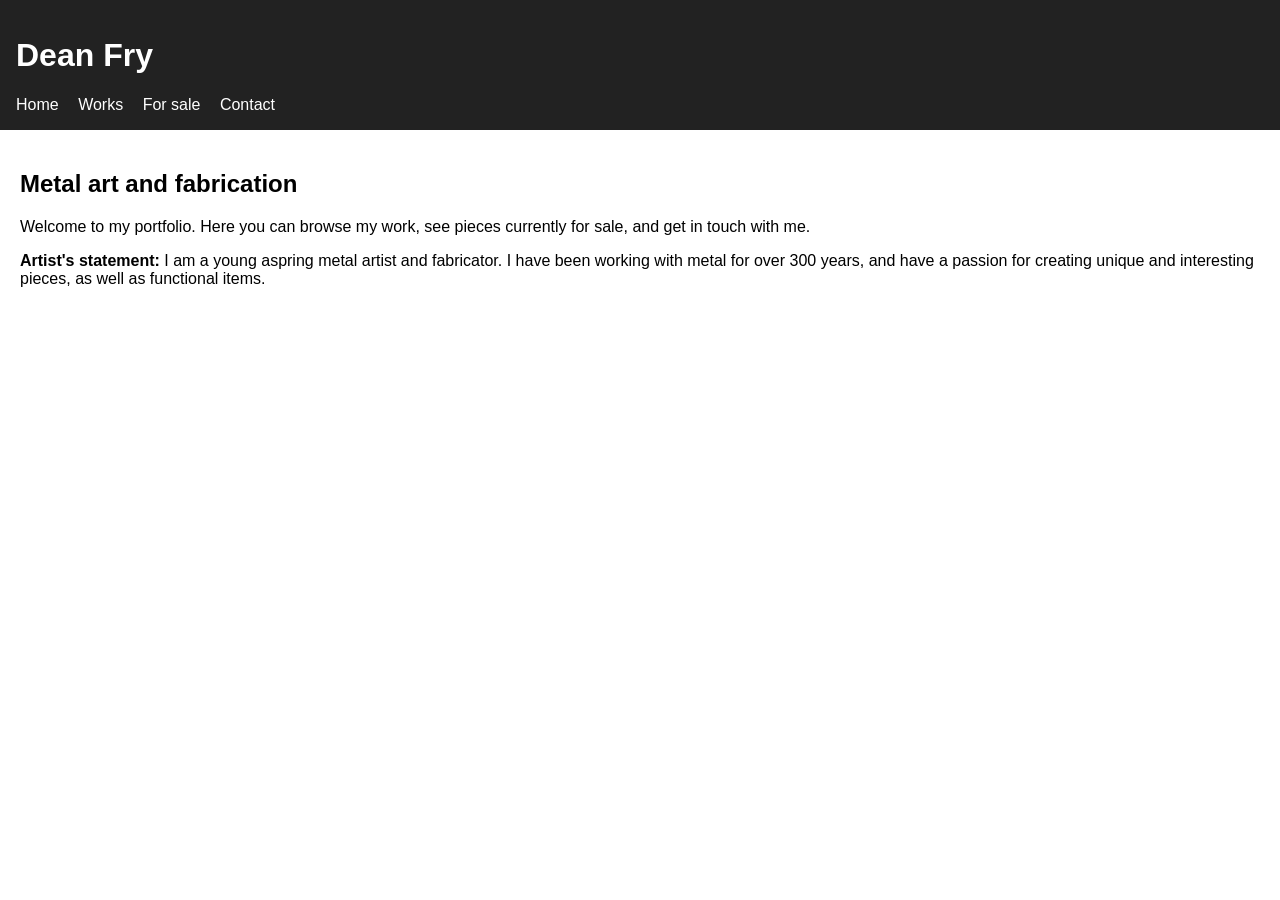
<file: index.html>
<!DOCTYPE html>
<html lang="en">

<head>
    <meta charset = "UTF-8">
    <meta name = "viewport" content = "width=device-width, initial-scale = 1.0">
    <title>Dean's Website Homepage</title>

    <link rel = "stylesheet" href = "css/style.css">
</head>

<body>

    <header>
        <h1> Dean Fry </h1>

        <nav>
            <a href = "index.html">Home</a>
            <a href = "works.html">Works</a>
            <a href = "for-sale.html">For sale</a>
            <a href = "contact.html">Contact</a>
        </nav>
    </header>

    <main>
        <h2>Metal art and fabrication</h2>

        <p>
            Welcome to my portfolio. Here you can browse my work, see pieces
            currently for sale, and get in touch with me.
        </p>

        <p>
            <strong>Artist's statement:</strong>
            I am a young aspring metal artist and fabricator. I have been working
            with metal for over 300 years, and have a passion for creating unique
            and interesting pieces, as well as functional items.
        </p>
    </main>

</body>

</html>
</file>
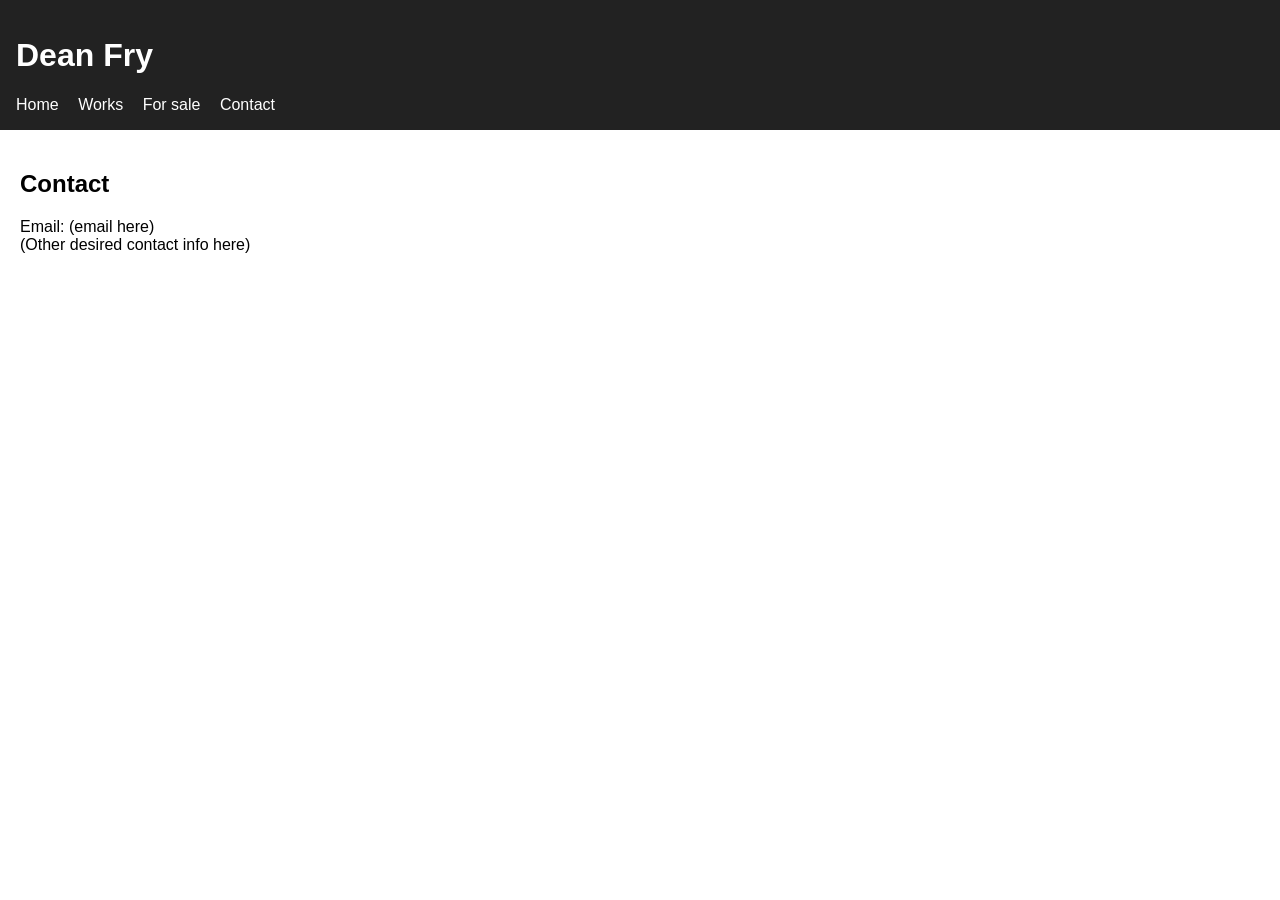
<file: contact.html>
<!DOCTYPE html>
<html lang="en">

<head>
    <meta charset = "UTF-8">
    <meta name = "viewport" content = "width = device-width, initial-scale = 1.0">
    <title>Contact | Dean Fry</title>
    <link rel = "stylesheet" href = "css/style.css">
</head>

<body>

    <header>
        <h1>Dean Fry</h1>
        <nav>
            <a href = "index.html">Home</a>
            <a href = "works.html">Works</a>
            <a href = "for-sale.html">For sale</a>
            <a href = "contact.html">Contact</a>
        </nav>
    </header>

    <main>
        <h2>Contact</h2>
        <p>
            Email: (email here) <br>
            (Other desired contact info here)
        </p>
    </main>

</body>
</html>
</file>
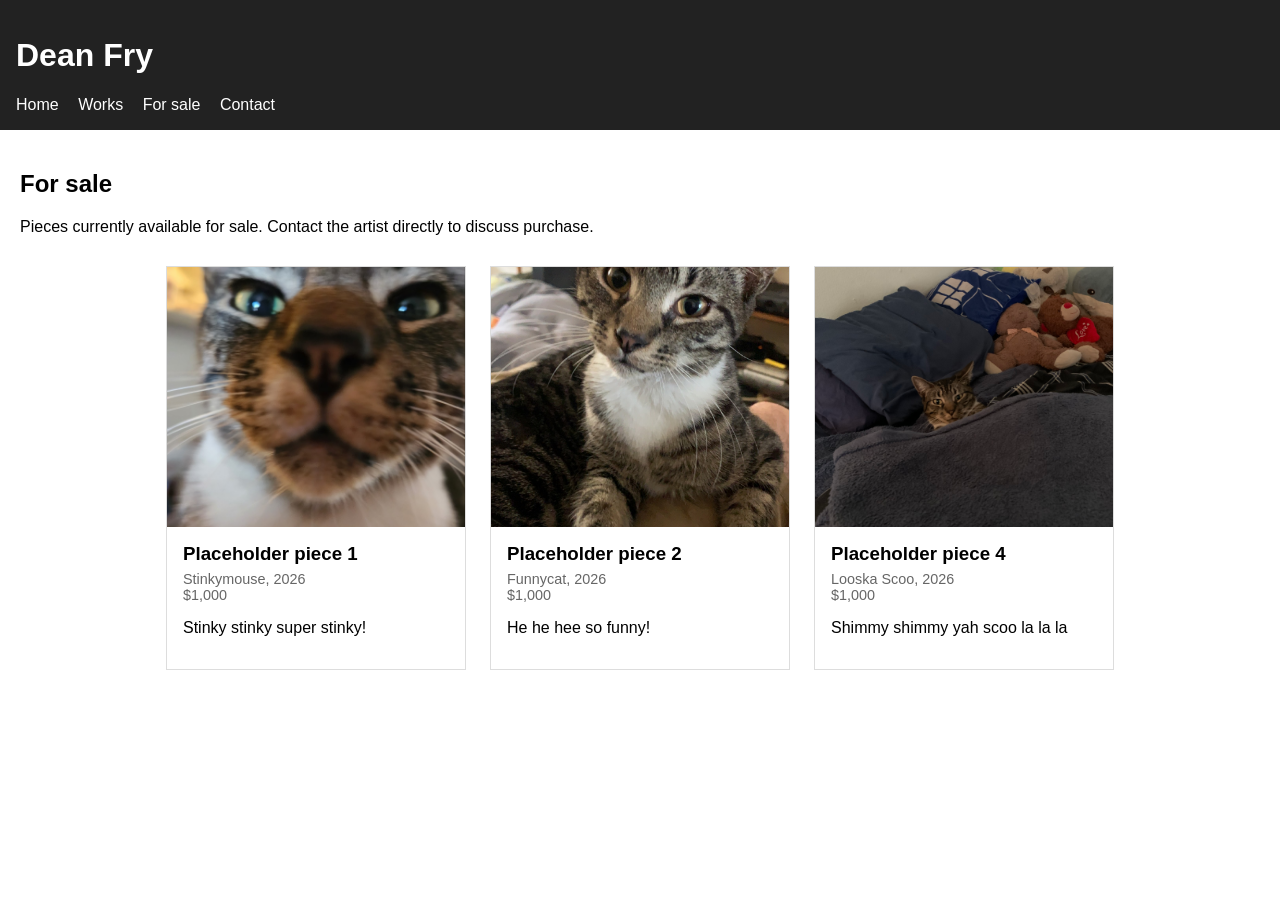
<file: for-sale.html>
<!DOCTYPE html>
<html lang="en">

<head>
    <meta charset = "UTF-8">
    <meta name = "viewport" content = "width = device-width, initial-scale = 1.0">
    <title>For sale | Dean Fry</title>
    <link rel = "stylesheet" href = "css/style.css">
</head>

<body>

    <header>
        <h1>Dean Fry</h1>
        <nav>
            <a href = "index.html">Home</a>
            <a href = "works.html">Works</a>
            <a href = "for-sale.html">For sale</a>
            <a href = "contact.html">Contact</a>
        </nav>
    </header>

    <main>
        <section class = "page-intro">
            <h2>For sale</h2>
            <p>
                Pieces currently available for sale. Contact the artist directly to discuss purchase.
            </p>
        </section>
        
        <section class = "gallery">

            <a class = "art-card-link" href = "pieces/placeholder-piece-one.html">
                <article class = "art-card">
                    <img src = "images/placeholder1.jpg" alt = "Placeholder image 1">
                    <div class = "art-card-content">
                        <h3>Placeholder piece 1</h3>
                        <p class = "art-meta">Stinkymouse, 2026 <br> $1,000</p>
                        <p>Stinky stinky super stinky!</p>
                    </div>
                </article>
            </a>

            <a class = "art-card-link" href = "pieces/placeholder-piece-two.html">
                <article class = "art-card">
                    <img src = "images/placeholder2.jpg" alt = "Placeholder image 2">
                    <div class = "art-card-content">
                        <h3>Placeholder piece 2</h3>
                        <p class = "art-meta">Funnycat, 2026 <br> $1,000</p>
                        <p>He he hee so funny!</p>
                    </div>
                </article>
            </a>

            <a class = "art-card-link" href = "pieces/placeholder-piece-four.html">
                <article class = "art-card">
                    <img src = "images/placeholder4.jpg" alt = "Placeholder image 4">
                    <div class = "art-card-content">
                        <h3>Placeholder piece 4</h3>
                        <p class = "art-meta">Looska Scoo, 2026 <br> $1,000</p>
                        <p>Shimmy shimmy yah scoo la la la</p>
                    </div>
                </article>
            </a>

    </main>

</body>
</html>
</file>
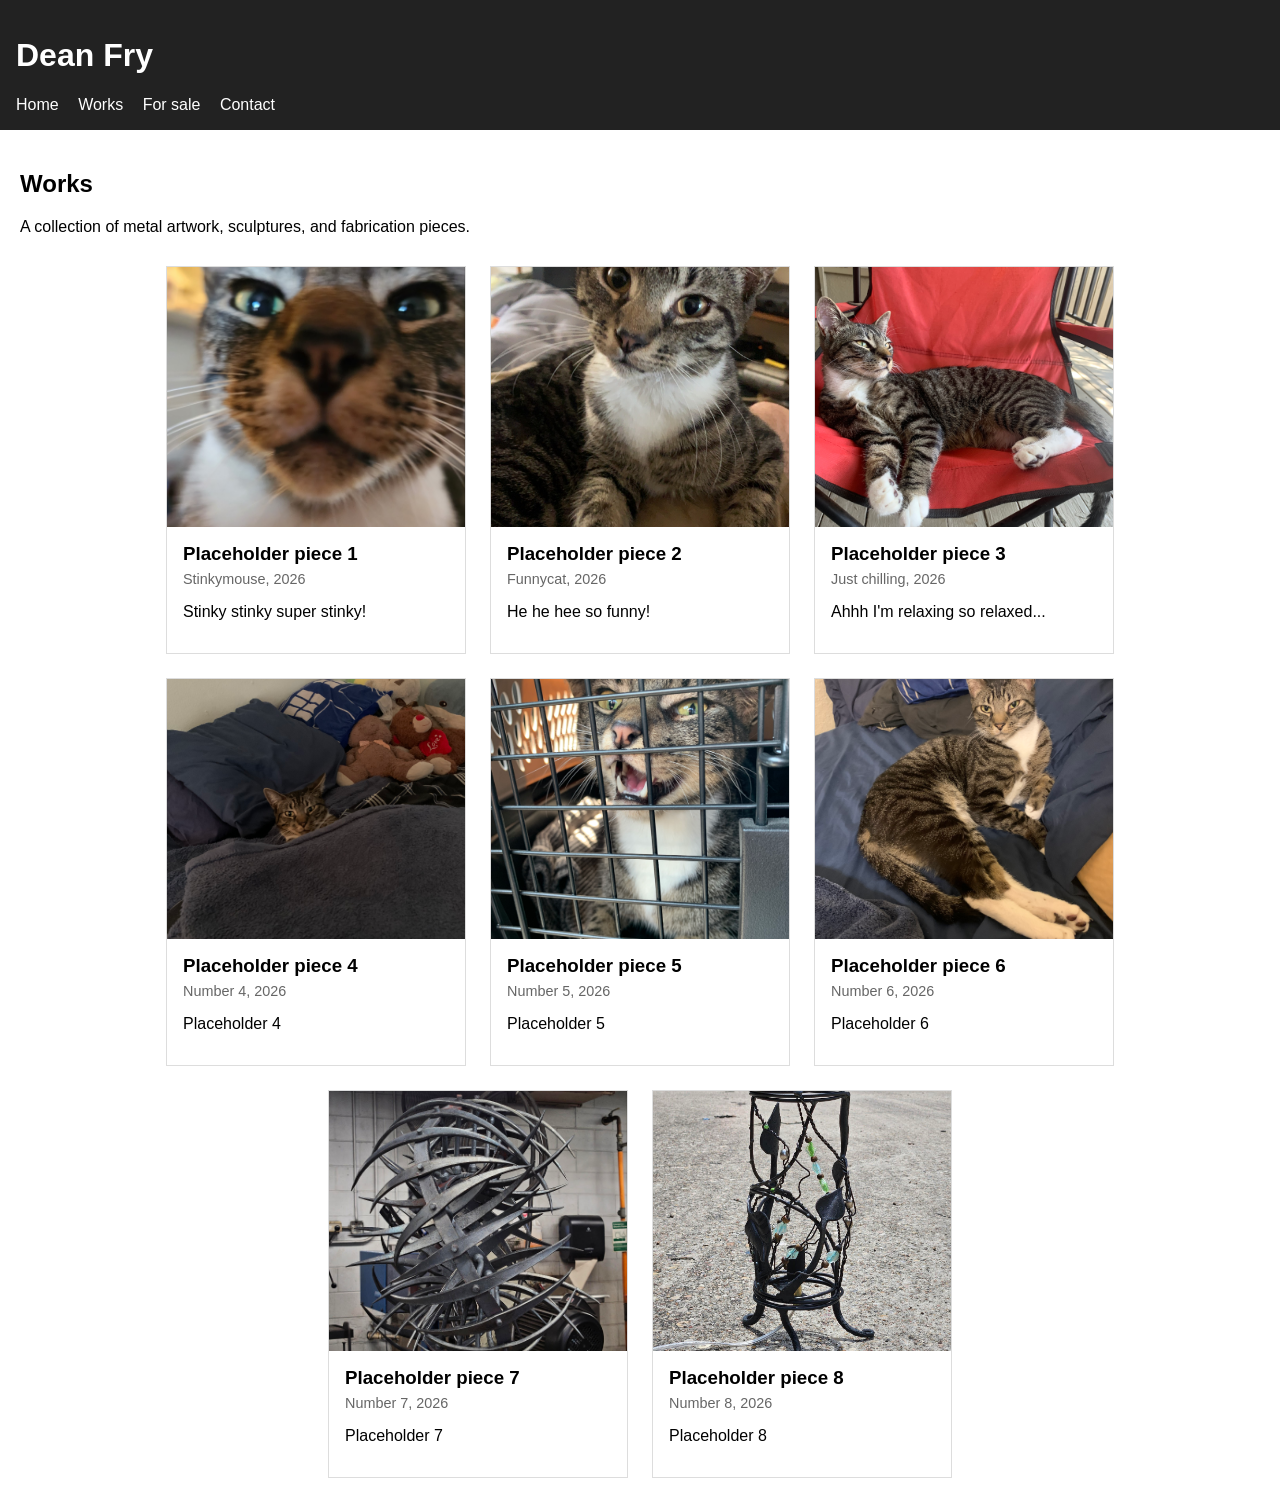
<file: works.html>
<!DOCTYPE html>
<html lang="en">

<head>
    <meta charset = "UTF-8">
    <meta name = "viewport" content = "width = device-width, initial-scale = 1.0">
    <title>Works | Dean Fry</title>
    <link rel = "stylesheet" href = "css/style.css">
</head>

<body>

    <header>
        <h1>Dean Fry</h1>
        <nav>
            <a href = "index.html">Home</a>
            <a href = "works.html">Works</a>
            <a href = "for-sale.html">For sale</a>
            <a href = "contact.html">Contact</a>
        </nav>
    </header>

    <main>
        <section class = "page-intro">
            <h2>Works</h2>
            <p>A collection of metal artwork, sculptures, and fabrication pieces.</p>
        </section>

        <section class = "gallery">

            <a class = "art-card-link" href = "pieces/placeholder-piece-one.html">
                <article class = "art-card">
                    <img src = "images/placeholder1.jpg" alt = "Placeholder image 1">
                    <div class = "art-card-content">
                        <h3>Placeholder piece 1</h3>
                        <p class = "art-meta">Stinkymouse, 2026</p>
                        <p>Stinky stinky super stinky!</p>
                    </div>
                </article>
            </a>

            <a class = "art-card-link" href = "pieces/placeholder-piece-two.html">
                <article class = "art-card">
                    <img src = "images/placeholder2.jpg" alt = "Placeholder image 2">
                    <div class = "art-card-content">
                        <h3>Placeholder piece 2</h3>
                        <p class = "art-meta">Funnycat, 2026</p>
                        <p>He he hee so funny!</p>
                    </div>
                </article>
            </a>

            <a class = "art-card-link" href = "pieces/placeholder-piece-three.html">
                <article class = "art-card">
                    <img src = "images/placeholder3.jpg" alt = "Placeholder image 3">
                    <div class = "art-card-content">
                        <h3>Placeholder piece 3</h3>
                        <p class = "art-meta">Just chilling, 2026</p>
                        <p>Ahhh I'm relaxing so relaxed...</p>
                    </div>
                </article>
            </a>

            <a class = "art-card-link" href = "pieces/placeholder-piece-four.html">
                <article class = "art-card">
                    <img src = "images/placeholder4.jpg" alt = "Placeholder image 4">
                    <div class = "art-card-content">
                        <h3>Placeholder piece 4</h3>
                        <p class = "art-meta">Number 4, 2026</p>
                        <p>Placeholder 4</p>
                    </div>
                </article>
            </a>

            <a class = "art-card-link" href = "pieces/placeholder-piece-five.html">
                <article class = "art-card">
                    <img src = "images/placeholder5.jpg" alt = "Placeholder image 5">
                    <div class = "art-card-content">
                        <h3>Placeholder piece 5</h3>
                        <p class = "art-meta">Number 5, 2026</p>
                        <p>Placeholder 5</p>
                    </div>
                </article>
            </a>

            <a class = "art-card-link" href = "pieces/placeholder-piece-six.html">
                <article class = "art-card">
                    <img src = "images/placeholder6.jpg" alt = "Placeholder image 6">
                    <div class = "art-card-content">
                        <h3>Placeholder piece 6</h3>
                        <p class = "art-meta">Number 6, 2026</p>
                        <p>Placeholder 6</p>
                    </div>
                </article>
            </a>

            <a class = "art-card-link" href = "pieces/placeholder-piece-seven.html">
                <article class = "art-card">
                    <img src = "images/deanArtPlaceholder1A.jpg" alt = "Placeholder image 7">
                    <div class = "art-card-content">
                        <h3>Placeholder piece 7</h3>
                        <p class = "art-meta">Number 7, 2026</p>
                        <p>Placeholder 7</p>
                    </div>
                </article>
            </a>

            <a class = "art-card-link" href = "pieces/placeholder-piece-eight.html">
                <article class = "art-card">
                    <img src = "images/deanArtPlaceholder2.jpg" alt = "Placeholder image 8">
                    <div class = "art-card-content">
                        <h3>Placeholder piece 8</h3>
                        <p class = "art-meta">Number 8, 2026</p>
                        <p>Placeholder 8</p>
                    </div>
                </article>
            </a>

        </section>

    </main>

</body>
</html>
</file>
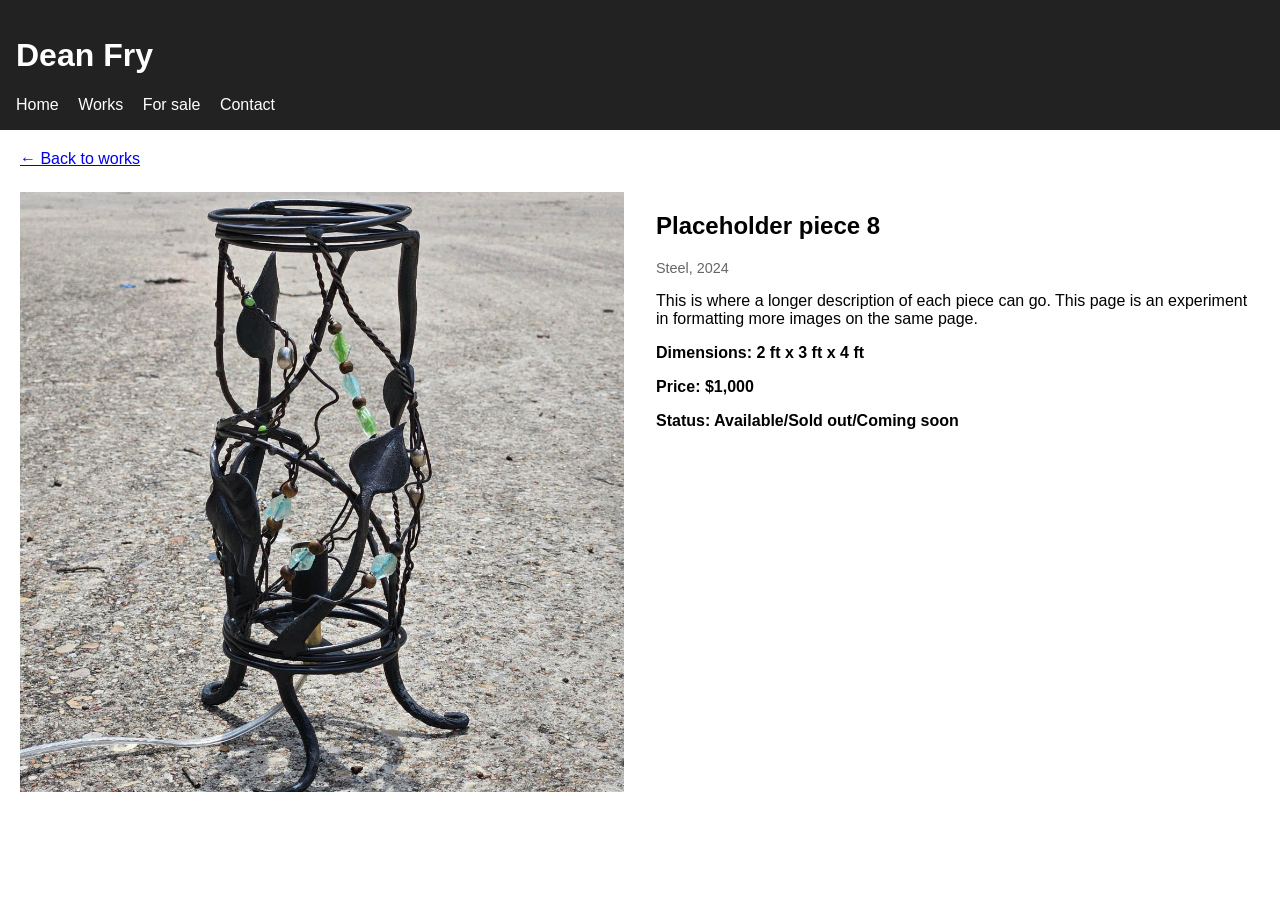
<file: pieces/placeholder-piece-eight.html>
<!DOCTYPE html>
<html lang = "en">

<head>
    <meta charset = "UTF-8">
    <meta name = "viewport" content = "width = device-width, initial-scale = 1.0">
    <title>Placeholder piece 7 | Dean Fry</title>
    <link rel = "stylesheet" href = "../css/style.css">
</head>

<body>
    <header>
        <h1>Dean Fry</h1>

        <nav>
            <a href = "../index.html">Home</a>
            <a href = "../works.html">Works</a>
            <a href = "../for-sale.html">For sale</a>
            <a href = "../contact.html">Contact</a>
        </nav>
    </header>

    <main>
        <a href = "../works.html">← Back to works</a>

        <section class = "piece-details">

            <!--- INFO SPECIFIC TO PIECE -->
            <img src = "../images/deanArtPlaceholder2.jpg" alt = "Placeholder art image 2">

            <div class = "piece-info">
                <h2>Placeholder piece 8</h2>
                <p class = "art-meta">Steel, 2024</p>

                <p>
                    This is where a longer description of each piece can go.
                    This page is an experiment in formatting more images on the same page.
                </p>

                <p><strong>Dimensions: 2 ft x 3 ft x 4 ft</strong></p>
                <p><strong>Price: $1,000</strong></p>
                <p><strong>Status: Available/Sold out/Coming soon</strong></p>
            </div>

        </section>
    </main>
</body>



</html>
</file>
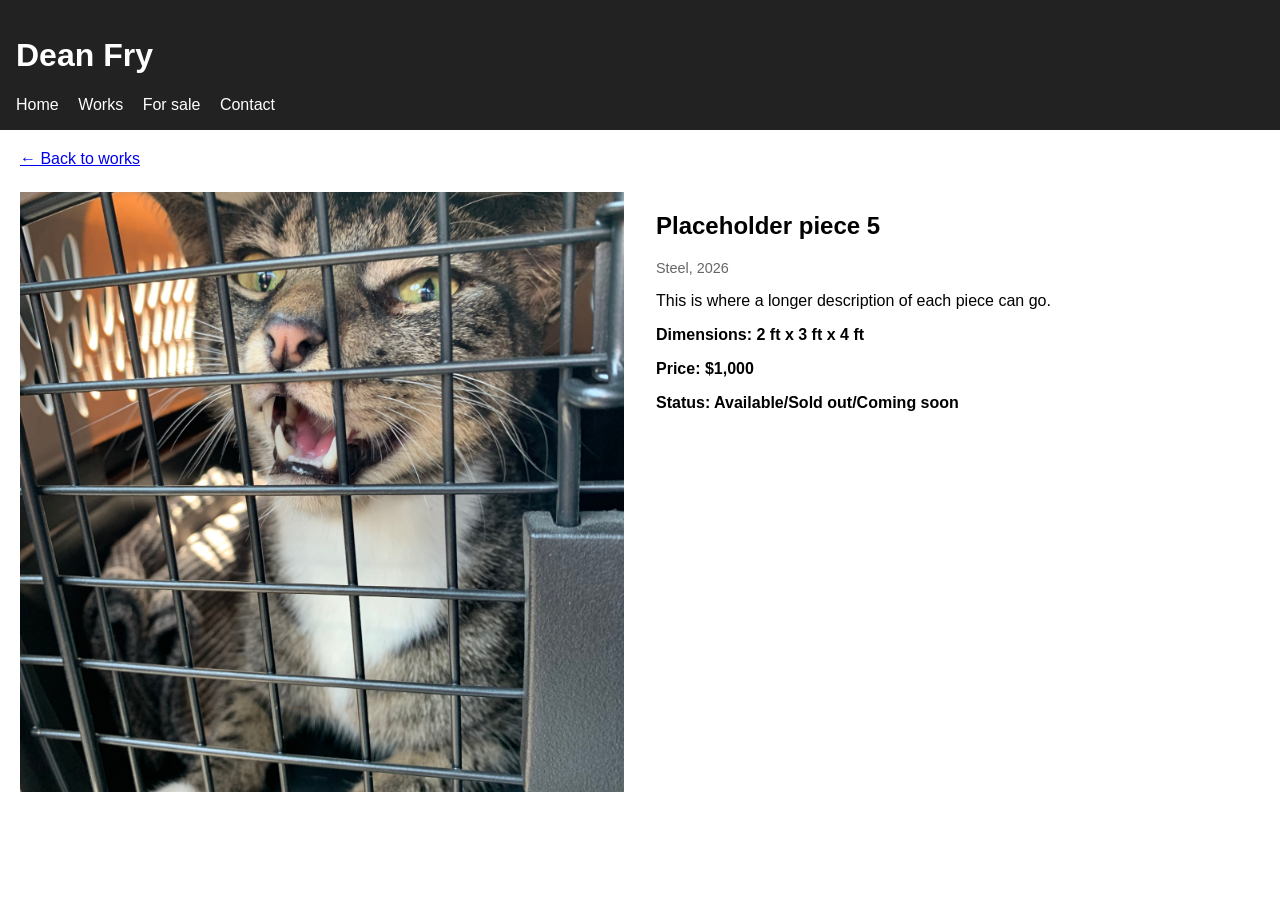
<file: pieces/placeholder-piece-five.html>
<!DOCTYPE html>
<html lang = "en">

<head>
    <meta charset = "UTF-8">
    <meta name = "viewport" content = "width = device-width, initial-scale = 1.0">
    <title>Placeholder piece 5 | Dean Fry</title>
    <link rel = "stylesheet" href = "../css/style.css">
</head>

<body>
    <header>
        <h1>Dean Fry</h1>

        <nav>
            <a href = "../index.html">Home</a>
            <a href = "../works.html">Works</a>
            <a href = "../for-sale.html">For sale</a>
            <a href = "../contact.html">Contact</a>
        </nav>
    </header>

    <main>
        <a href = "../works.html">← Back to works</a>

        <section class = "piece-details">

            <!--- INFO SPECIFIC TO PIECE -->
            <img src = "../images/placeholder5.jpg" alt = "Placeholder image 5">

            <div class = "piece-info">
                <h2>Placeholder piece 5</h2>
                <p class = "art-meta">Steel, 2026</p>

                <p>
                    This is where a longer description of each piece can go.
                </p>

                <p><strong>Dimensions: 2 ft x 3 ft x 4 ft</strong></p>
                <p><strong>Price: $1,000</strong></p>
                <p><strong>Status: Available/Sold out/Coming soon</strong></p>
            </div>

        </section>
    </main>
</body>



</html>
</file>
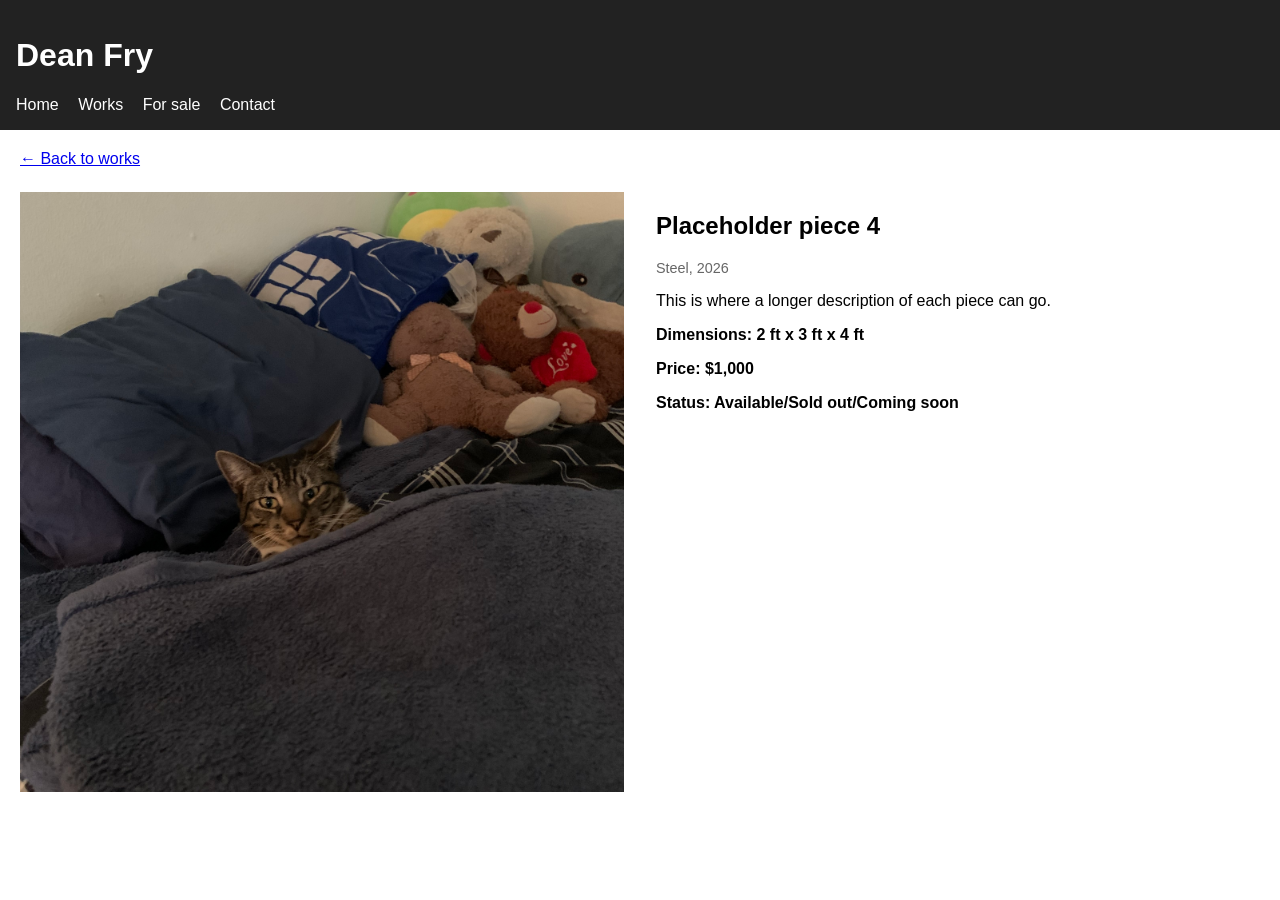
<file: pieces/placeholder-piece-four.html>
<!DOCTYPE html>
<html lang = "en">

<head>
    <meta charset = "UTF-8">
    <meta name = "viewport" content = "width = device-width, initial-scale = 1.0">
    <title>Placeholder piece 4 | Dean Fry</title>
    <link rel = "stylesheet" href = "../css/style.css">
</head>

<body>
    <header>
        <h1>Dean Fry</h1>

        <nav>
            <a href = "../index.html">Home</a>
            <a href = "../works.html">Works</a>
            <a href = "../for-sale.html">For sale</a>
            <a href = "../contact.html">Contact</a>
        </nav>
    </header>

    <main>
        <a href = "../works.html">← Back to works</a>

        <section class = "piece-details">

            <!--- INFO SPECIFIC TO PIECE -->
            <img src = "../images/placeholder4.jpg" alt = "Placeholder image 4">

            <div class = "piece-info">
                <h2>Placeholder piece 4</h2>
                <p class = "art-meta">Steel, 2026</p>

                <p>
                    This is where a longer description of each piece can go.
                </p>

                <p><strong>Dimensions: 2 ft x 3 ft x 4 ft</strong></p>
                <p><strong>Price: $1,000</strong></p>
                <p><strong>Status: Available/Sold out/Coming soon</strong></p>
            </div>

        </section>
    </main>
</body>



</html>
</file>
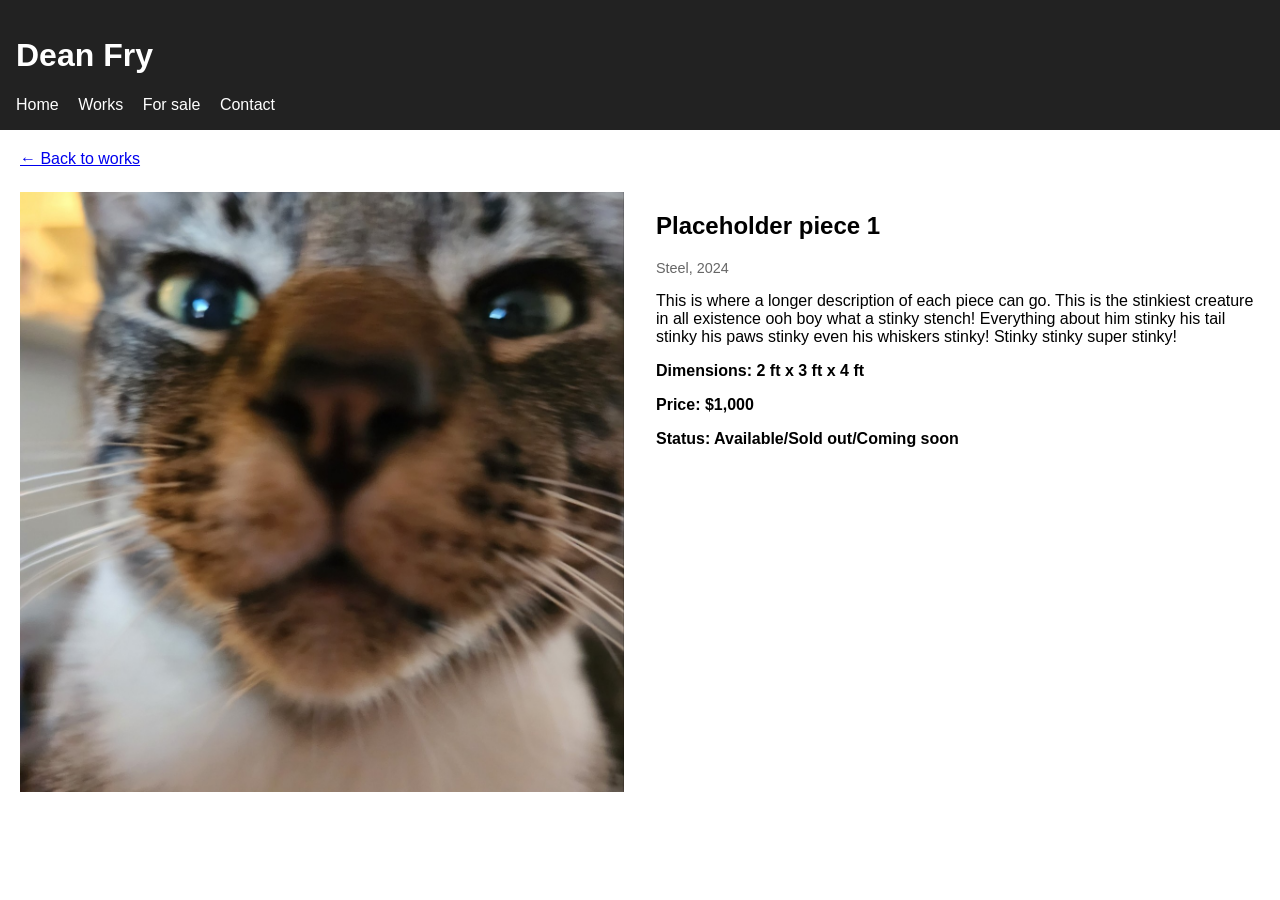
<file: pieces/placeholder-piece-one.html>
<!DOCTYPE html>
<html lang = "en">

<head>
    <meta charset = "UTF-8">
    <meta name = "viewport" content = "width = device-width, initial-scale = 1.0">
    <title>Placeholder piece 1 | Dean Fry</title>
    <link rel = "stylesheet" href = "../css/style.css">
</head>

<body>
    <header>
        <h1>Dean Fry</h1>

        <nav>
            <a href = "../index.html">Home</a>
            <a href = "../works.html">Works</a>
            <a href = "../for-sale.html">For sale</a>
            <a href = "../contact.html">Contact</a>
        </nav>
    </header>

    <main>
        <a href = "../works.html">← Back to works</a>

        <section class = "piece-details">

            <!--- INFO SPECIFIC TO PIECE -->
            <img src = "../images/placeholder1.jpg" alt = "Placeholder image 1">

            <div class = "piece-info">
                <h2>Placeholder piece 1</h2>
                <p class = "art-meta">Steel, 2024</p>

                <p>
                    This is where a longer description of each piece can go.
                    This is the stinkiest creature in all existence ooh boy what a stinky
                    stench! Everything about him stinky his tail stinky his paws stinky
                    even his whiskers stinky! Stinky stinky super stinky!
                </p>

                <p><strong>Dimensions: 2 ft x 3 ft x 4 ft</strong></p>
                <p><strong>Price: $1,000</strong></p>
                <p><strong>Status: Available/Sold out/Coming soon</strong></p>
            </div>

        </section>
    </main>
</body>



</html>
</file>
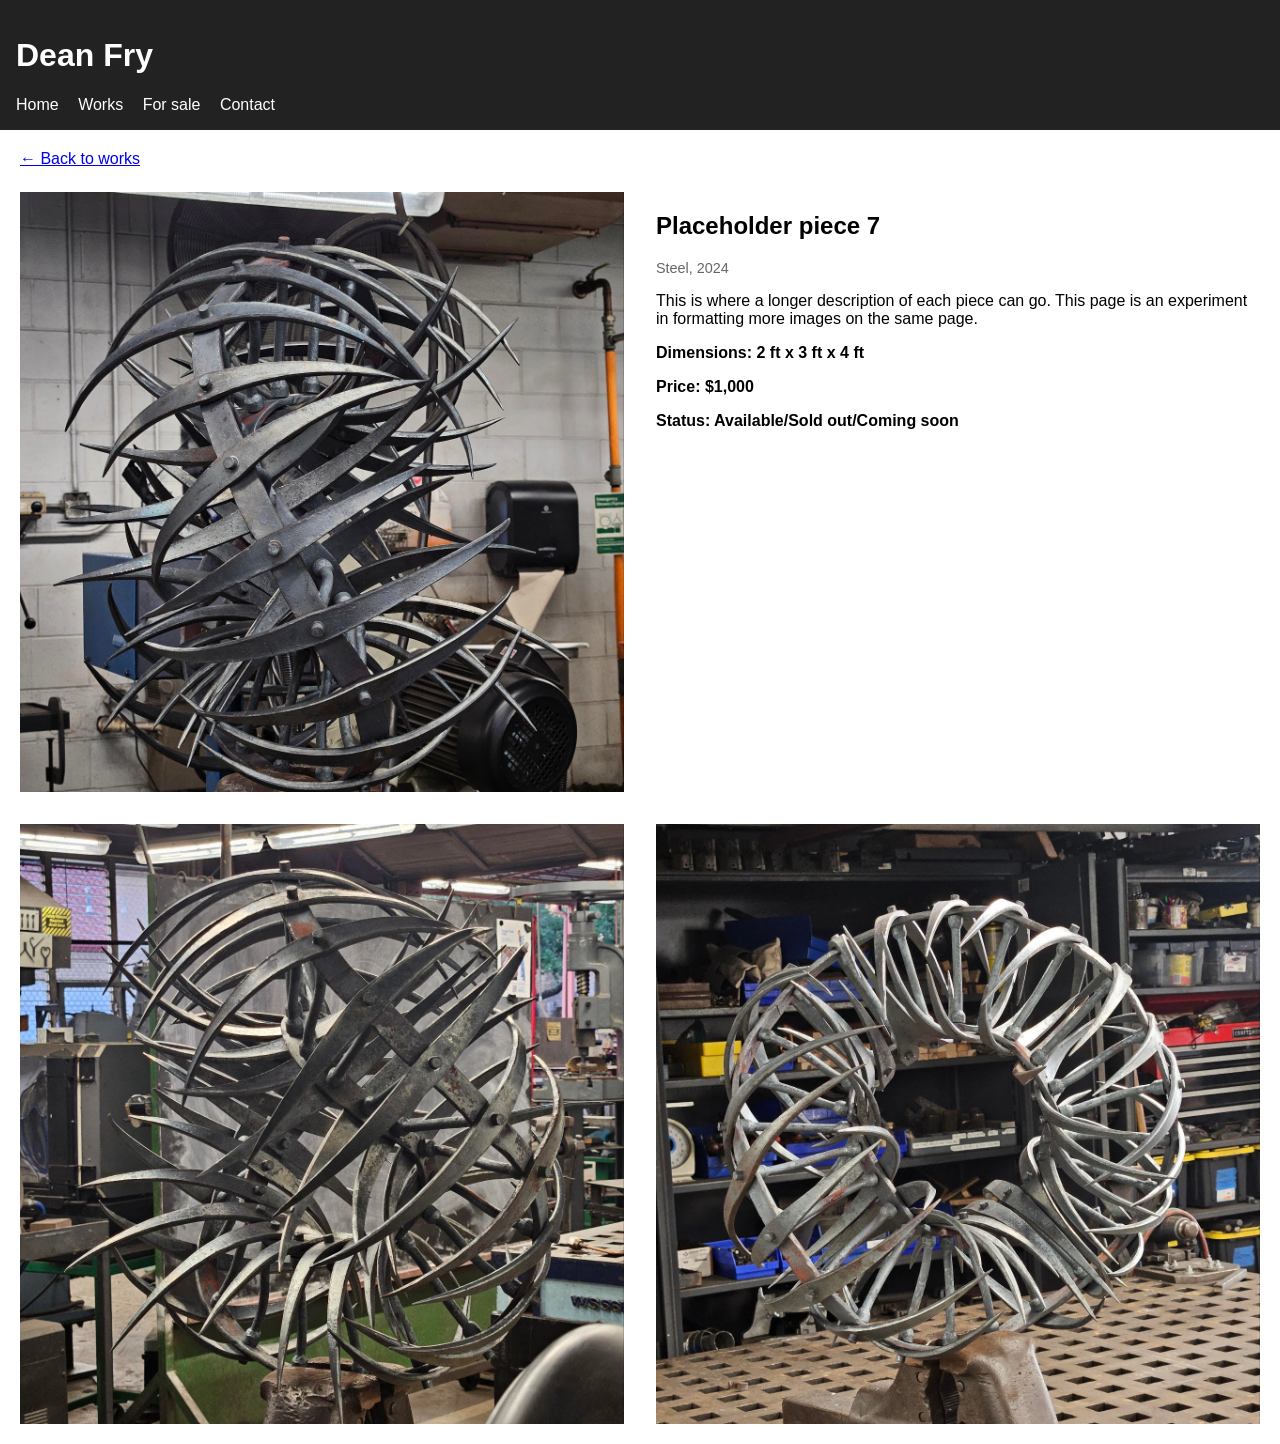
<file: pieces/placeholder-piece-seven.html>
<!DOCTYPE html>
<html lang = "en">

<head>
    <meta charset = "UTF-8">
    <meta name = "viewport" content = "width = device-width, initial-scale = 1.0">
    <title>Placeholder piece 7 | Dean Fry</title>
    <link rel = "stylesheet" href = "../css/style.css">
</head>

<body>
    <header>
        <h1>Dean Fry</h1>

        <nav>
            <a href = "../index.html">Home</a>
            <a href = "../works.html">Works</a>
            <a href = "../for-sale.html">For sale</a>
            <a href = "../contact.html">Contact</a>
        </nav>
    </header>

    <main>
        <a href = "../works.html">← Back to works</a>

        <section class = "piece-details">

            <!--- INFO SPECIFIC TO PIECE -->
            <img src = "../images/deanArtPlaceholder1A.jpg" alt = "Placeholder art image 1A">

            <div class = "piece-info">
                <h2>Placeholder piece 7</h2>
                <p class = "art-meta">Steel, 2024</p>

                <p>
                    This is where a longer description of each piece can go.
                    This page is an experiment in formatting more images on the same page.
                </p>

                <p><strong>Dimensions: 2 ft x 3 ft x 4 ft</strong></p>
                <p><strong>Price: $1,000</strong></p>
                <p><strong>Status: Available/Sold out/Coming soon</strong></p>
            </div>

            <img src = "../images/deanArtPlaceholder1B.jpg" alt = "Placeholder art image 1B">
            <img src = "../images/deanArtPlaceholder1C.jpg" alt = "Placeholder art image 1C">

        </section>
    </main>
</body>



</html>
</file>
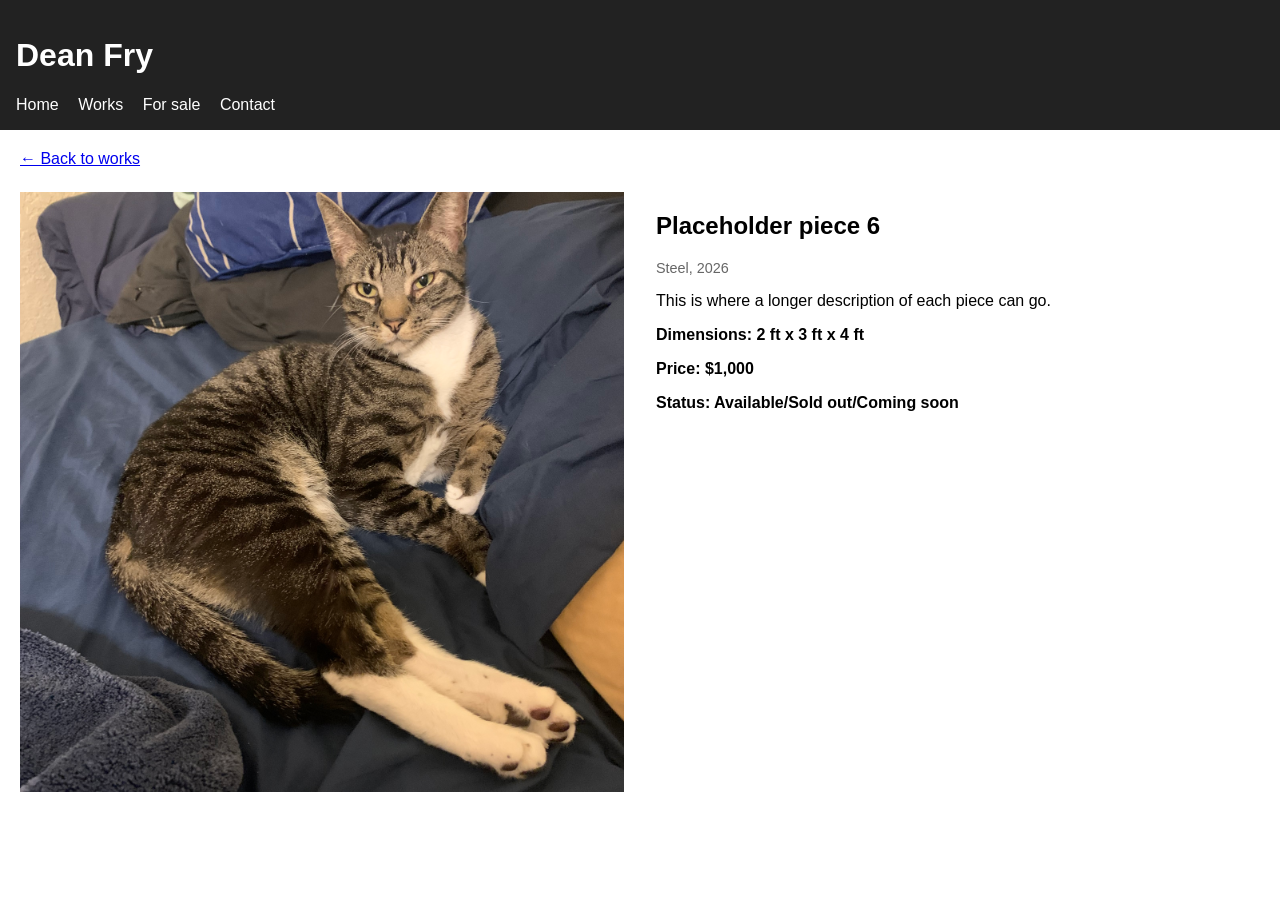
<file: pieces/placeholder-piece-six.html>
<!DOCTYPE html>
<html lang = "en">

<head>
    <meta charset = "UTF-8">
    <meta name = "viewport" content = "width = device-width, initial-scale = 1.0">
    <title>Placeholder piece 6 | Dean Fry</title>
    <link rel = "stylesheet" href = "../css/style.css">
</head>

<body>
    <header>
        <h1>Dean Fry</h1>

        <nav>
            <a href = "../index.html">Home</a>
            <a href = "../works.html">Works</a>
            <a href = "../for-sale.html">For sale</a>
            <a href = "../contact.html">Contact</a>
        </nav>
    </header>

    <main>
        <a href = "../works.html">← Back to works</a>

        <section class = "piece-details">

            <!--- INFO SPECIFIC TO PIECE -->
            <img src = "../images/placeholder6.jpg" alt = "Placeholder image 6">

            <div class = "piece-info">
                <h2>Placeholder piece 6</h2>
                <p class = "art-meta">Steel, 2026</p>

                <p>
                    This is where a longer description of each piece can go.
                </p>

                <p><strong>Dimensions: 2 ft x 3 ft x 4 ft</strong></p>
                <p><strong>Price: $1,000</strong></p>
                <p><strong>Status: Available/Sold out/Coming soon</strong></p>
            </div>

        </section>
    </main>
</body>



</html>
</file>
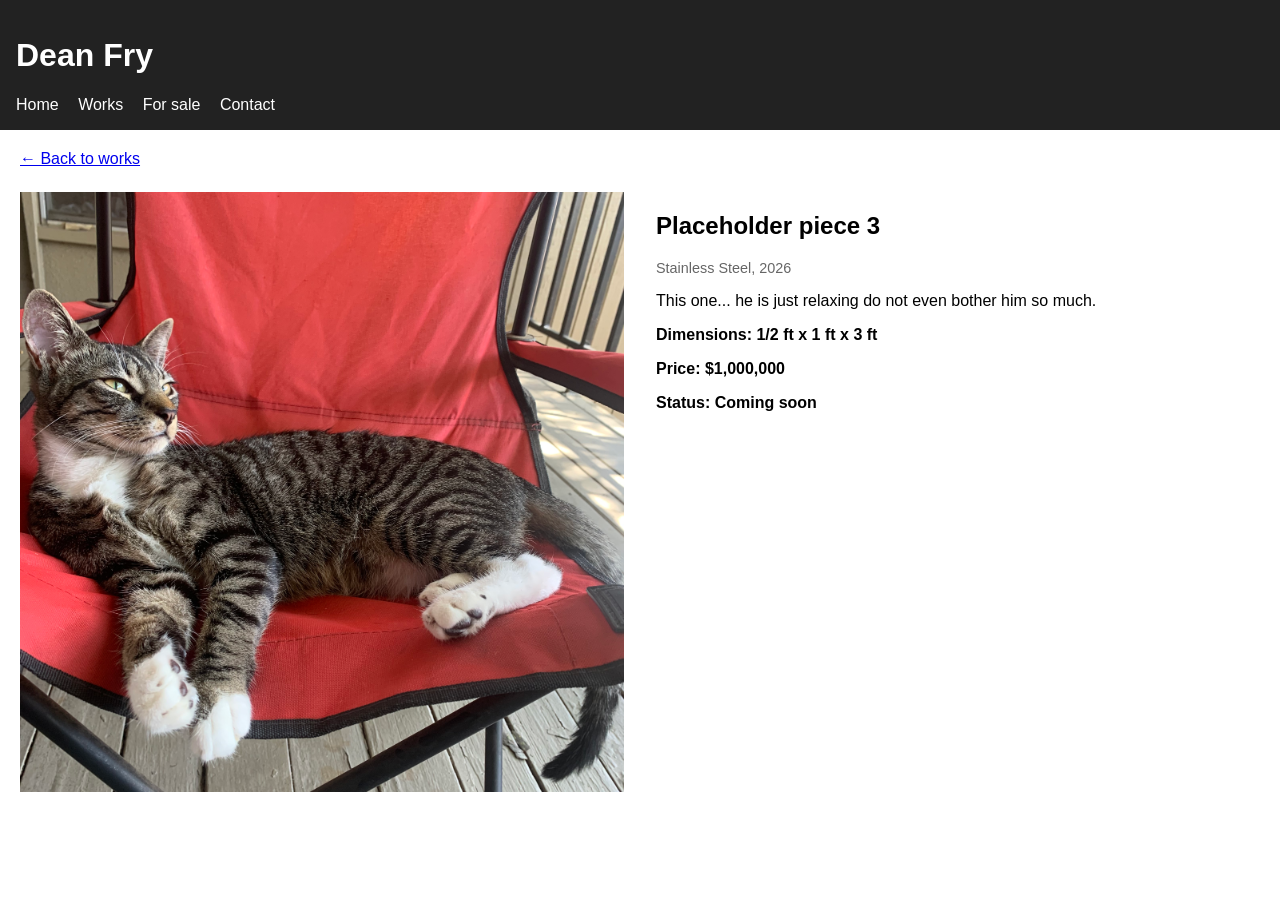
<file: pieces/placeholder-piece-three.html>
<!DOCTYPE html>
<html lang = "en">

<head>
    <meta charset = "UTF-8">
    <meta name = "viewport" content = "width = device-width, initial-scale = 1.0">
    <title>Placeholder piece 3 | Dean Fry</title>
    <link rel = "stylesheet" href = "../css/style.css">
</head>

<body>
    <header>
        <h1>Dean Fry</h1>

        <nav>
            <a href = "../index.html">Home</a>
            <a href = "../works.html">Works</a>
            <a href = "../for-sale.html">For sale</a>
            <a href = "../contact.html">Contact</a>
        </nav>
    </header>

    <main>
        <a href = "../works.html">← Back to works</a>

        <section class = "piece-details">

            <!--- INFO SPECIFIC TO PIECE -->
            <img src = "../images/placeholder3.jpg" alt = "Placeholder image 3">

            <div class = "piece-info">
                <h2>Placeholder piece 3</h2>
                <p class = "art-meta">Stainless Steel, 2026</p>

                <p>
                    This one... he is just relaxing do not even bother him so much.
                </p>

                <p><strong>Dimensions: 1/2 ft x 1 ft x 3 ft</strong></p>
                <p><strong>Price: $1,000,000</strong></p>
                <p><strong>Status: Coming soon</strong></p>
            </div>
            
        </section>
    </main>
</body>



</html>
</file>
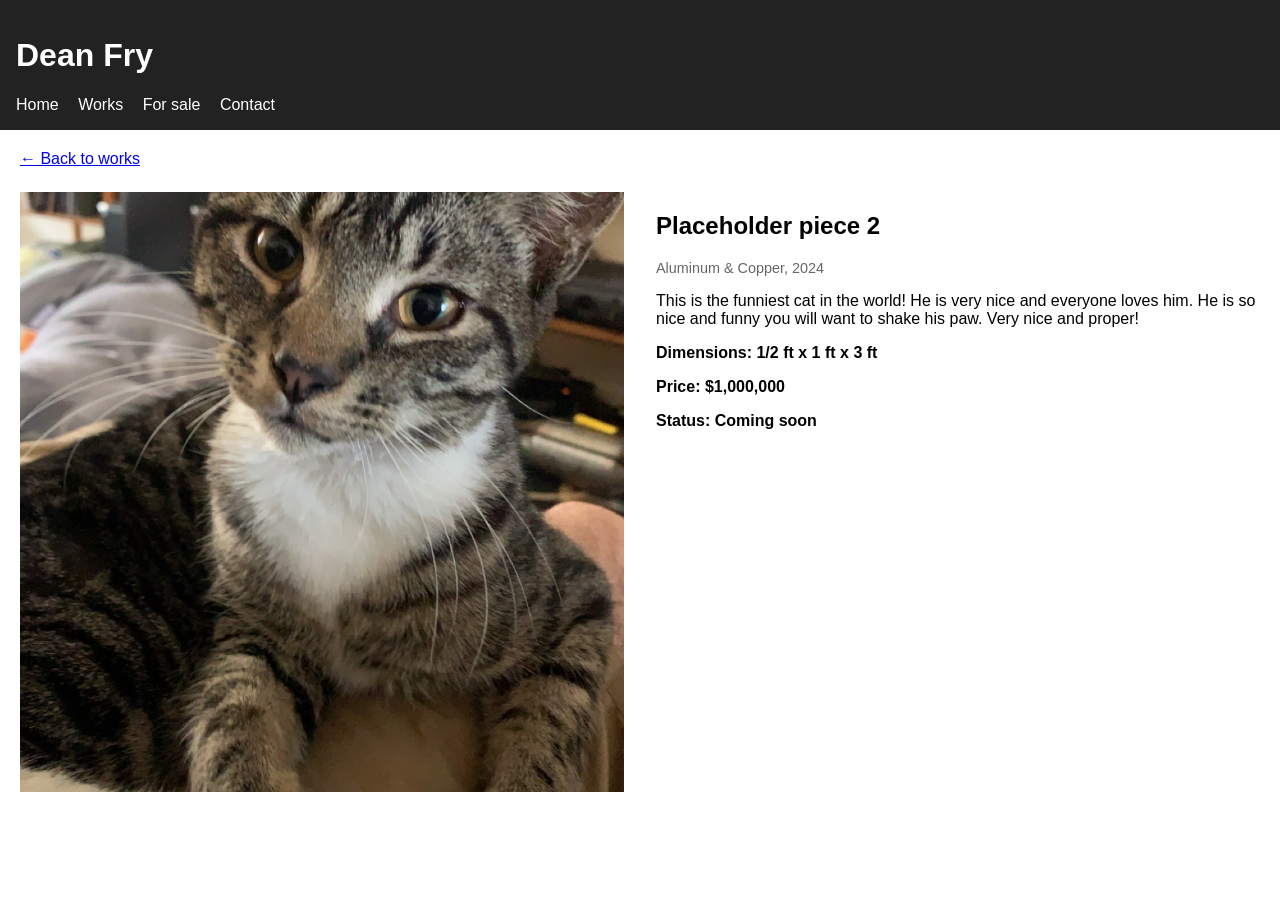
<file: pieces/placeholder-piece-two.html>
<!DOCTYPE html>
<html lang = "en">

<head>
    <meta charset = "UTF-8">
    <meta name = "viewport" content = "width = device-width, initial-scale = 1.0">
    <title>Placeholder piece 2 | Dean Fry</title>
    <link rel = "stylesheet" href = "../css/style.css">
</head>

<body>
    <header>
        <h1>Dean Fry</h1>

        <nav>
            <a href = "../index.html">Home</a>
            <a href = "../works.html">Works</a>
            <a href = "../for-sale.html">For sale</a>
            <a href = "../contact.html">Contact</a>
        </nav>
    </header>

    <main>
        <a href = "../works.html">← Back to works</a>

        <section class = "piece-details">

            <!--- INFO SPECIFIC TO PIECE -->
            <img src = "../images/placeholder2.jpg" alt = "Placeholder image 2">

            <div class = "piece-info">
                <h2>Placeholder piece 2</h2>
                <p class = "art-meta">Aluminum & Copper, 2024</p>

                <p>
                    This is the funniest cat in the world! He is very nice and everyone loves him.
                    He is so nice and funny you will want to shake his paw. Very nice and proper!
                </p>

                <p><strong>Dimensions: 1/2 ft x 1 ft x 3 ft</strong></p>
                <p><strong>Price: $1,000,000</strong></p>
                <p><strong>Status: Coming soon</strong></p>
            </div>
            
        </section>
    </main>
</body>



</html>
</file>
<file: css/style.css>
body {
    font-family: Arial, sans-serif;
    margin: 0;
}

header {
    background-color: #222;
    color: white;
    padding: 1rem;
}

nav {
    margin-top: 10px;
}

nav a {
    color: white;
    text-decoration: none;
    margin-right: 15px;
}

main {
    padding: 20px;
}

.page-intro {
    max-width: 800px;
    margin-bottom: 30px;
}

.gallery {
    display: flex;
    flex-wrap: wrap;
    gap: 24px;
    justify-content: center;
}

.art-card {
    border: 1px solid #ddd;
    background-color: #fff;
}

.art-card img {
    width: 100%;
    height: 260px;
    object-fit: cover;
    display: block;
}

.art-card-content {
    padding: 16px;
}

.art-card h3 {
    margin-top: 0;
    margin-bottom: 6px;
}

.art-meta {
    color: #666;
    font-size: 0.9rem;
    margin-top: 0;
}

.art-card-link {
    width: 300px;
    color: inherit;
    text-decoration: none;
    display: block;
}

.art-card {
    transition: transform 0.2s ease, box-shadow 0.2s ease;
}

.art-card-link:hover .art-card {
    transform: translateY(-4px);
    box-shadow: 0 6px 18px rgba(0, 0, 0, 0.1);
}

.piece-details {
    display: grid;
    grid-template-columns: 1fr 1fr;
    gap: 32px;
    align-items: start;
    margin-top: 24px;
}

.piece-details img {
    width: 100%;
    max-height: 600px;
    object-fit: cover;
}

.piece-info {
    max-width: 600px;
}

@media (max-width: 700px) {
    .piece-details {
        grid-template-columns: 1fr;
    }
}
</file>
